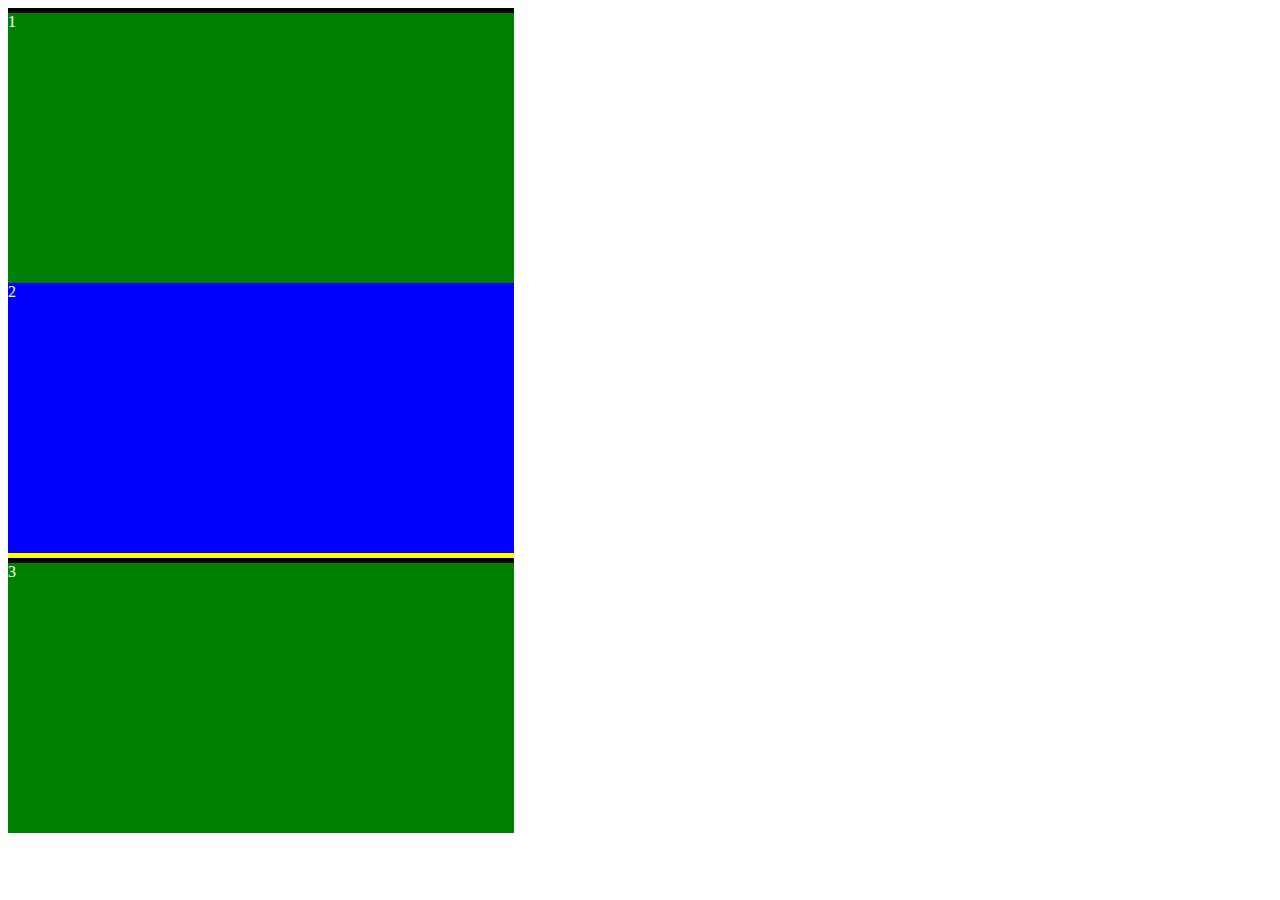
<file: html/day1/index.html>
<!DOCTYPE html>
<html lang="en">
  <head>
    <meta charset="UTF-8" />
    <meta name="viewport" content="width=device-width, initial-scale=1.0" />
    <title>Document</title>
    <style>
      .div1 {
        background-color: green;
        height: 30vh;
        width: 40%;
        color: white;
        /* border: 10px solid red; */
        border-top: 5px solid black;
      }

      .div2 {
        background-color: blue;
        height: 30vh;
        width: 40%;
        color: white;
        /* border: 10px solid red; */
        border-bottom: 5px solid yellow;
      }
    </style>
  </head>
  <body>
    <div class="div1">1</div>
    <div class="div2">2</div>
    <div class="div1">3</div>
  </body>
</html>
</file>
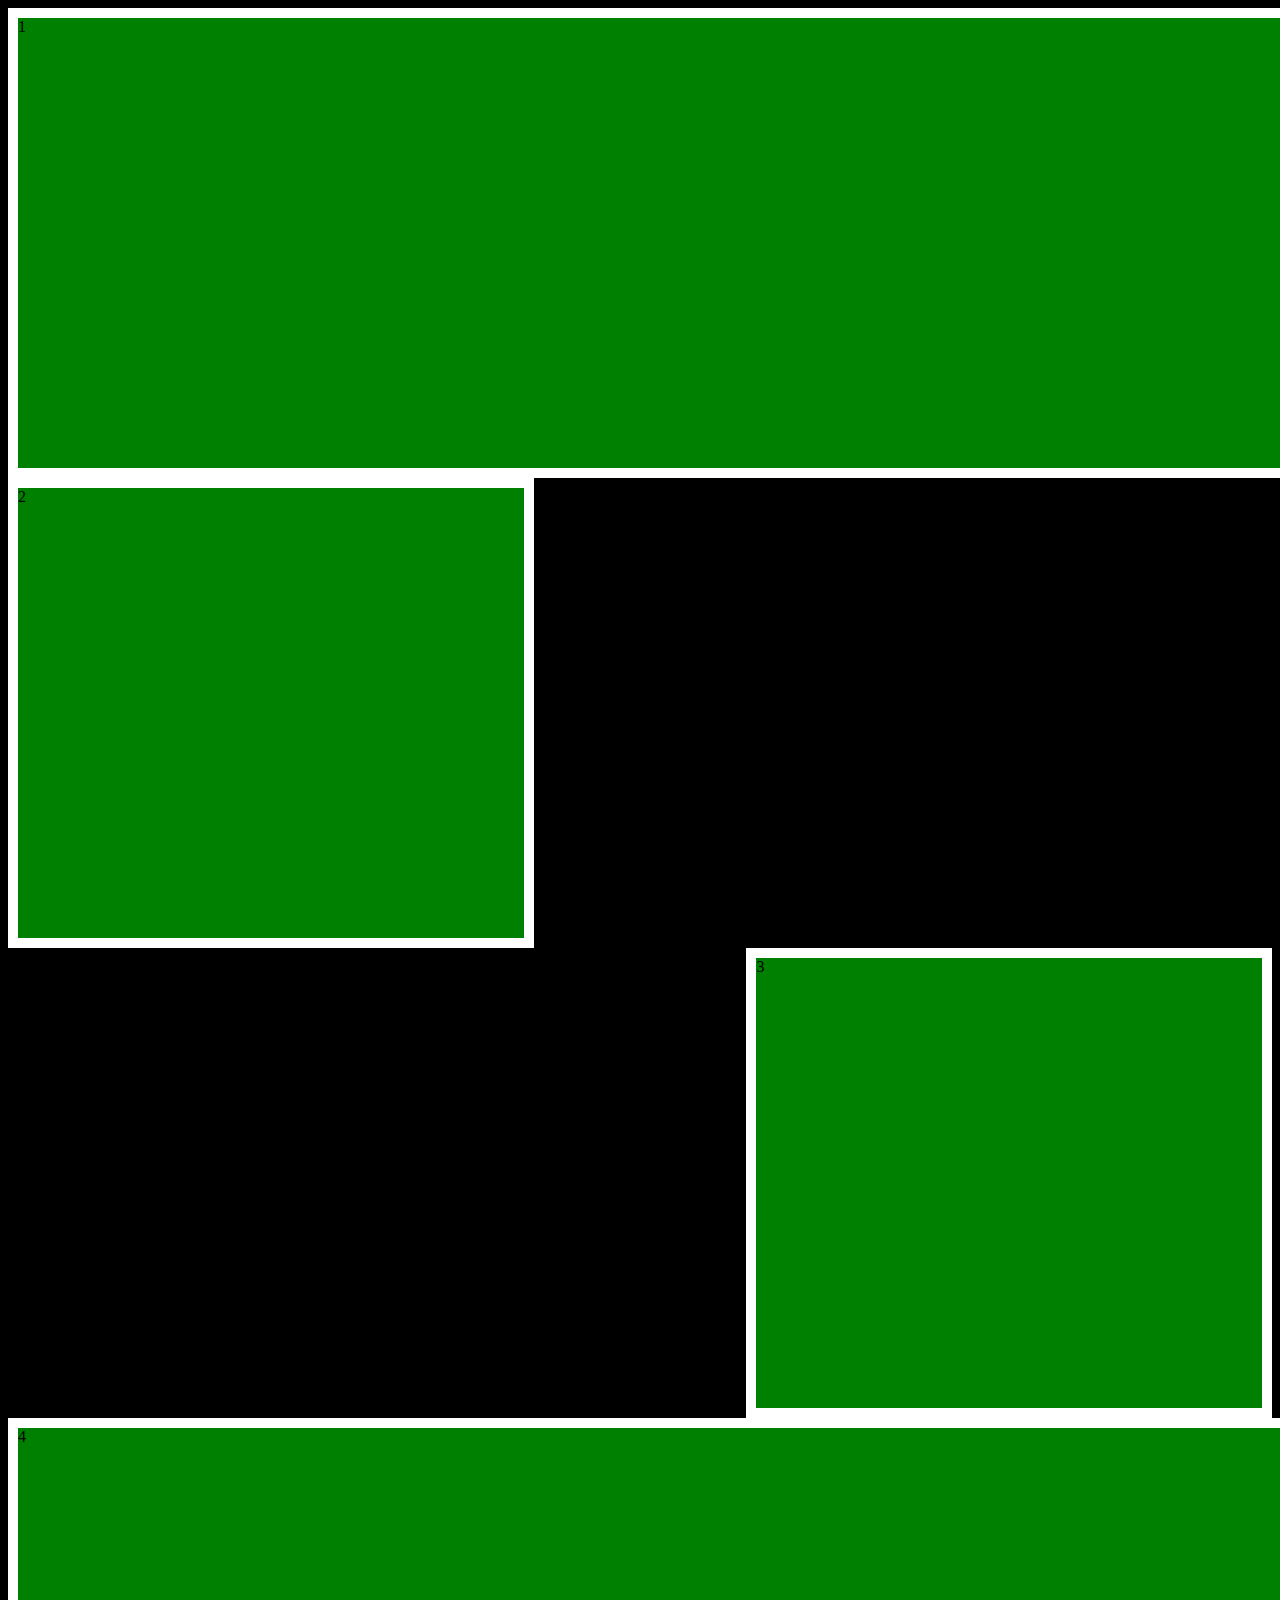
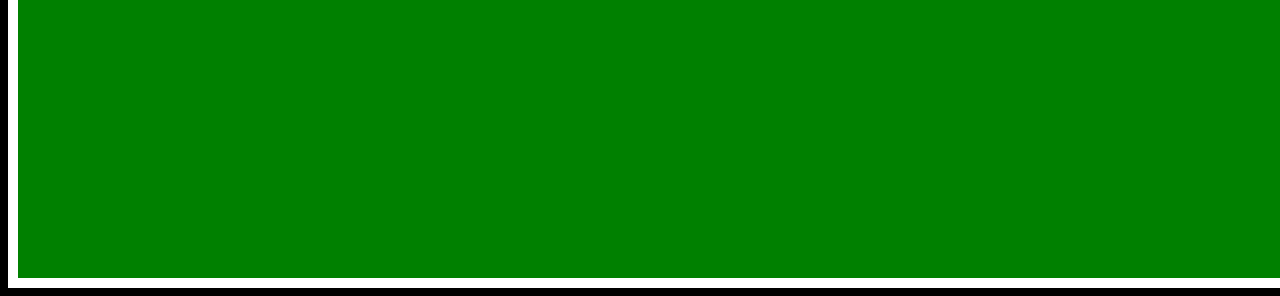
<file: html/day2/index.html>
<!DOCTYPE html>
<html lang="en">
  <head>
    <meta charset="UTF-8" />
    <meta name="viewport" content="width=device-width, initial-scale=1.0" />
    <title>Document</title>

    <style>
      body {
        background-color: black;
      }
      div {
        background-color: green;
        height: 50vh;
        width: 100%;
        border: 10px solid white;
        clear: both;
      }

      .div2 {
        height: 50vh;
        width: 40%;
        float: left;
      }
      .div3 {
        float: right;
        height: 50vh;
        width: 40%;
      }
    </style>
  </head>
  <body>
    <div>1</div>
    <div class="div2">2</div>
    <div class="div3">3</div>
    <div>4</div>
  </body>
</html>
</file>
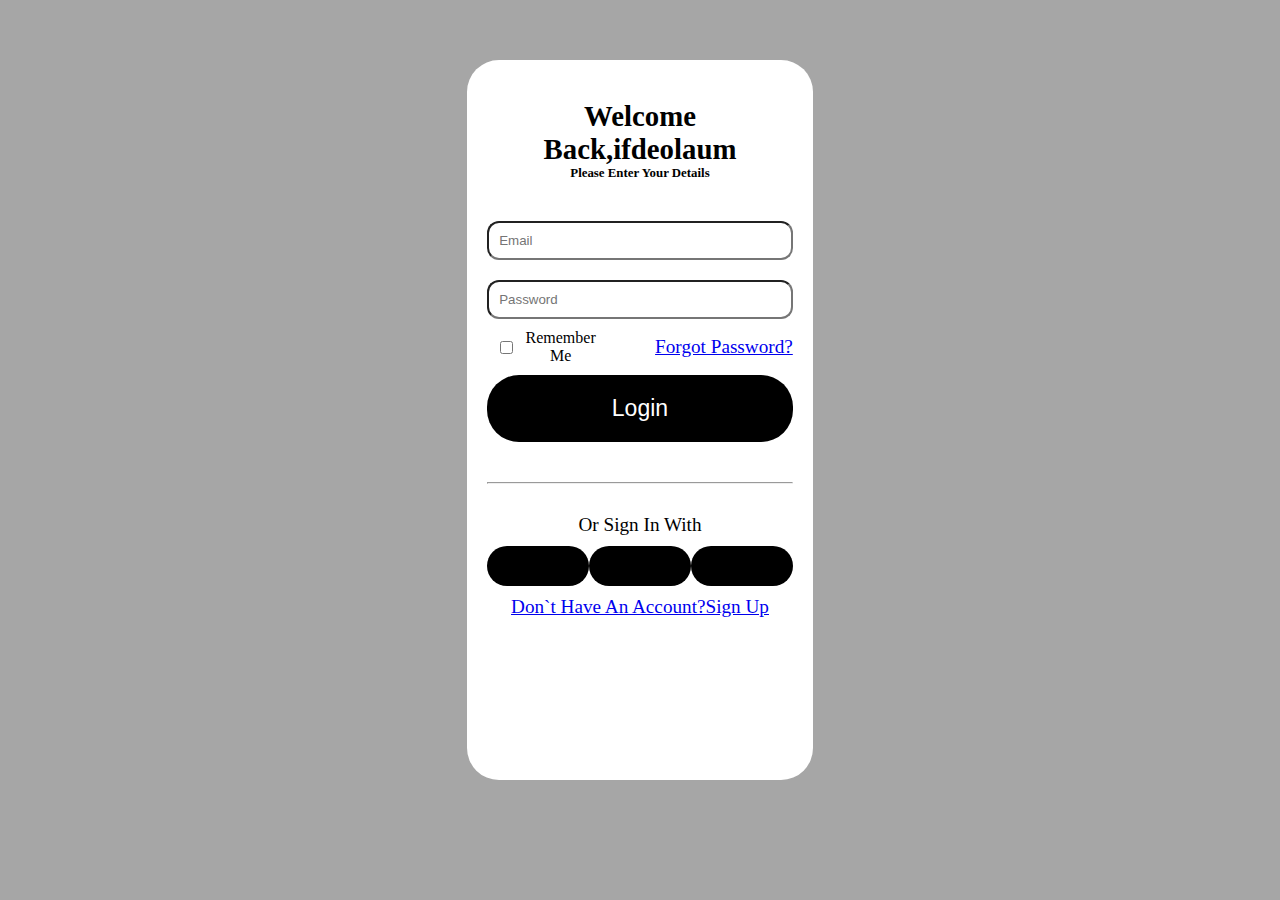
<file: html/loginPage/index.html>
<!DOCTYPE html>
<html lang="en">
  <head>
    <meta charset="UTF-8" />
    <meta name="viewport" content="width=device-width, initial-scale=1.0" />
    <title>Document</title>
    <link rel="stylesheet" href="main.css" />
    <link
      rel="stylesheet"
      href="https://cdnjs.cloudflare.com/ajax/libs/font-awesome/6.5.2/css/all.min.css"
      integrity="sha512-SnH5WK+bZxgPHs44uWIX+LLJAJ9/2PkPKZ5QiAj6Ta86w+fsb2TkcmfRyVX3pBnMFcV7oQPJkl9QevSCWr3W6A=="
      crossorigin="anonymous"
      referrerpolicy="no-referrer"
    />
  </head>
  <body>
    <div class="container">
      <h2>Welcome Back,ifdeolaum</h2>
      <h6>Please Enter Your Details</h6>

      <form action="">
        <input type="email" placeholder="Email" />
        <input type="password" placeholder="Password" />
        <div class="row">
          <div class="row">
            <input type="checkbox" />
            <span>Remember Me</span>
          </div>
          <div class="">
            <a href="#">Forgot Password?</a>
          </div>
        </div>
        <button type="submit">Login</button>
      </form>

      <hr />
      <div class="">Or Sign In With</div>
      <div class="row">
        <button><i class="fa-brands fa-google"></i></button>
        <button><i class="fa-brands fa-apple"></i></button>
        <button><i class="fa-brands fa-facebook-f"></i></button>
      </div>

      <div>
        <a href="#">Don`t Have An Account?Sign Up</a>
      </div>
    </div>
  </body>
</html>
</file>
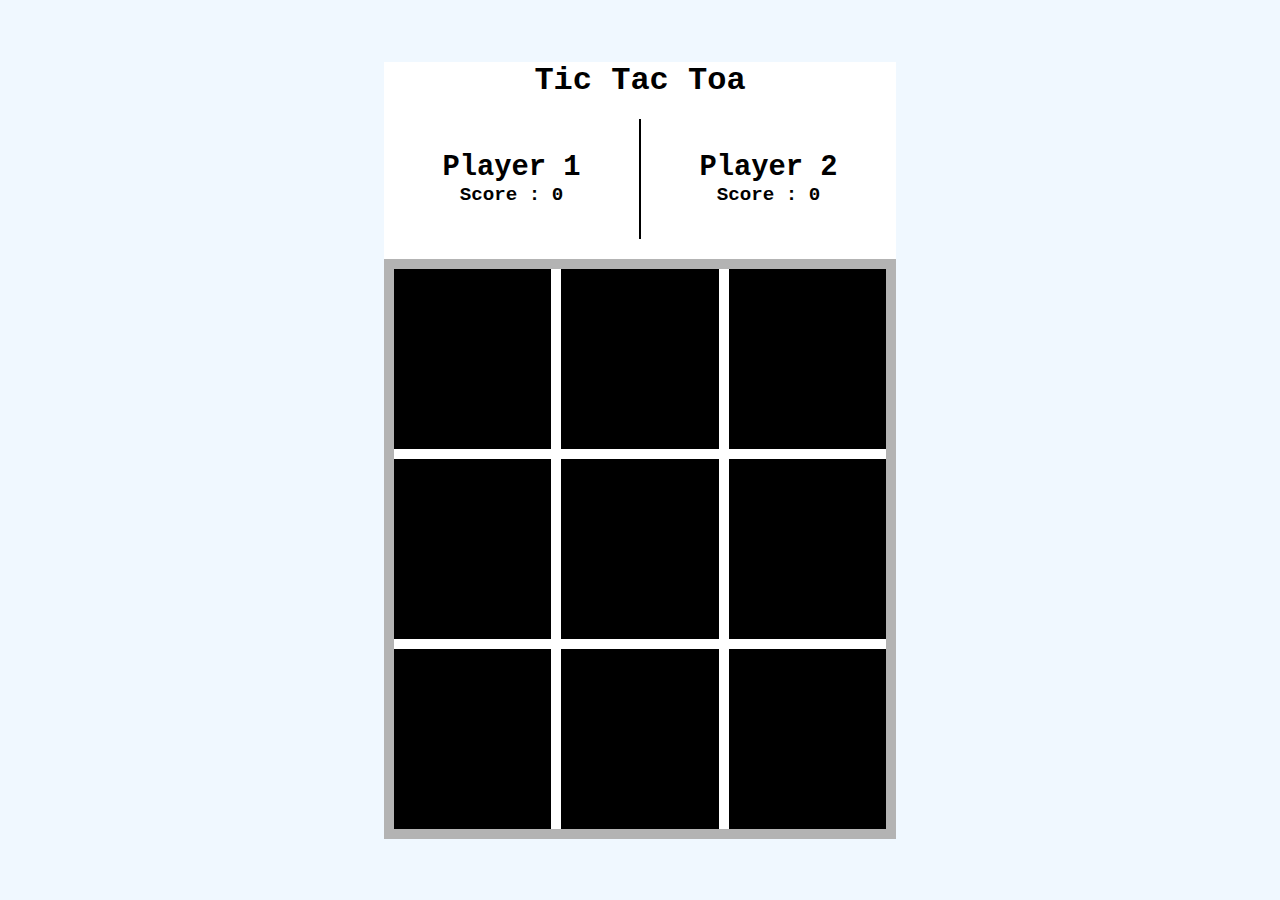
<file: html/tictaktoa/index.html>
<!DOCTYPE html>
<html lang="en">
  <head>
    <meta charset="UTF-8" />
    <meta name="viewport" content="width=device-width, initial-scale=1.0" />
    <title>Tic tak toa</title>
    <link rel="stylesheet" href="main.css" />
  </head>
  <body>
    <div class="container">
      <h1>Tic Tac Toa</h1>
      <h1 id="message"></h1>
      <div class="playerInformation">
        <div class="player1">
          <h2>Player 1</h2>
          <strong id="scorePlayer1">Score : 0</strong>
        </div>
        <div class="line"></div>
        <div class="player2">
          <h2>Player 2</h2>
          <strong id="scorePlayer2">Score : 0</strong>
        </div>
      </div>
      <div class="board">
        <div class="box" data-index="0"></div>
        <div class="box" data-index="1"></div>
        <div class="box" data-index="2"></div>
        <div class="box" data-index="3"></div>
        <div class="box" data-index="4"></div>
        <div class="box" data-index="5"></div>
        <div class="box" data-index="6"></div>
        <div class="box" data-index="7"></div>
        <div class="box" data-index="8"></div>
      </div>
    </div>

    <script>
      window.addEventListener("DOMContentLoaded", bindevent);
      let value = "O";
      function bindevent() {
        document
          .querySelectorAll(".box")
          .forEach((box) => box.addEventListener("click", playGame));
      }

      const player1 = "O";
      const player2 = "X";
      let scorePlayer1 = 0;
      let scorePlayer2 = 0;

      let count = 0;

      let board = ["", "", "", "", "", "", "", "", ""];

      const winningCondition = [
        [0, 1, 2],
        [3, 4, 5],
        [6, 7, 8],
        [0, 3, 6],
        [1, 4, 7],
        [2, 5, 8],
        [0, 4, 8],
        [2, 4, 6],
      ];

      function playGame() {
        this.innerText = value;
        const index = this.getAttribute("data-index");
        if (checkMove(index)) {
          board[index] = value;
          count++;
          winner();
          console.log("value", value);
          if (value == "O") {
            value = "X";
          } else {
            value = "O";
          }
        } else {
          alert("Wrong Move");
          return;
        }
      }

      function checkMove(index) {
        console.log(board[index]);
        if (board[index] == "X" || board[index] == "O") {
          return false;
        }
        return true;
      }

      function winner() {
        if (count == board.length) {
          restartGame();
        }
        for (let i = 0; i < winningCondition.length; i++) {
          const condition = winningCondition[i];
          if (
            board[condition[0]] == value &&
            board[condition[1]] == value &&
            board[condition[2]] == value
          ) {
            console.log("winner", value);
            winnerPlayerScore();
            restartGame();
          }
        }
      }

      function restartGame() {
        board = board.map((ele) => (ele = ""));
        document
          .querySelectorAll(".box")
          .forEach((box) => (box.innerText = ""));
      }

      function winnerPlayerScore() {
        if (player1 == value) {
          scorePlayer1 = scorePlayer1 + 1;
          document.getElementById(
            "scorePlayer1"
          ).innerText = `Score : ${scorePlayer1}`;
        }
        if (player2 == value) {
          scorePlayer2 = scorePlayer2 + 1;
          document.getElementById(
            "scorePlayer2"
          ).innerText = `Score : ${scorePlayer2}`;
        }

        document.getElementById("message").innerText = `winner : ${value}`;
      }
    </script>
  </body>
</html>
</file>
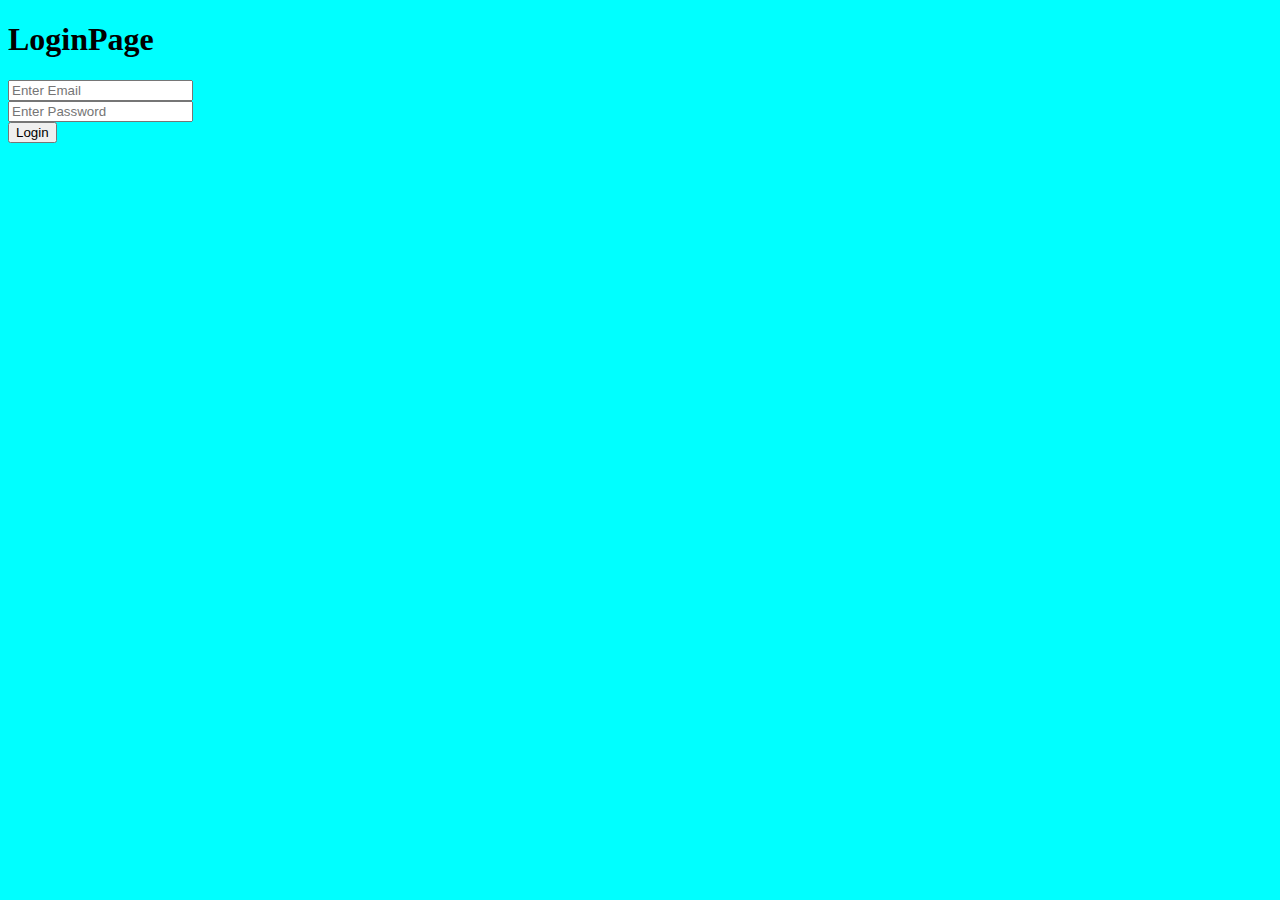
<file: html/login.html>
<!DOCTYPE html>
<html lang="en">
  <head>
    <meta charset="UTF-8" />
    <meta name="viewport" content="width=device-width, initial-scale=1.0" />
    <title>Document</title>
    <style>
      /* Internal css */
      /* .email {
        background-color: black;
        width: 100%;
      }
      .password {
        width: 100%;
        height: 50vh;
        background-color: brown;
      } */
    </style>
  </head>
  <body style="background-color: aqua">
    <!-- Inline css -->
    <h1>LoginPage</h1>
    <form action="">
      <div class="email">
        <input type="email" placeholder="Enter Email" name="email" />
      </div>
      <div class="password">
        <input type="password" placeholder="Enter Password" name="password" />
      </div>
      <div><button type="submit">Login</button></div>
    </form>
  </body>
</html>
</file>
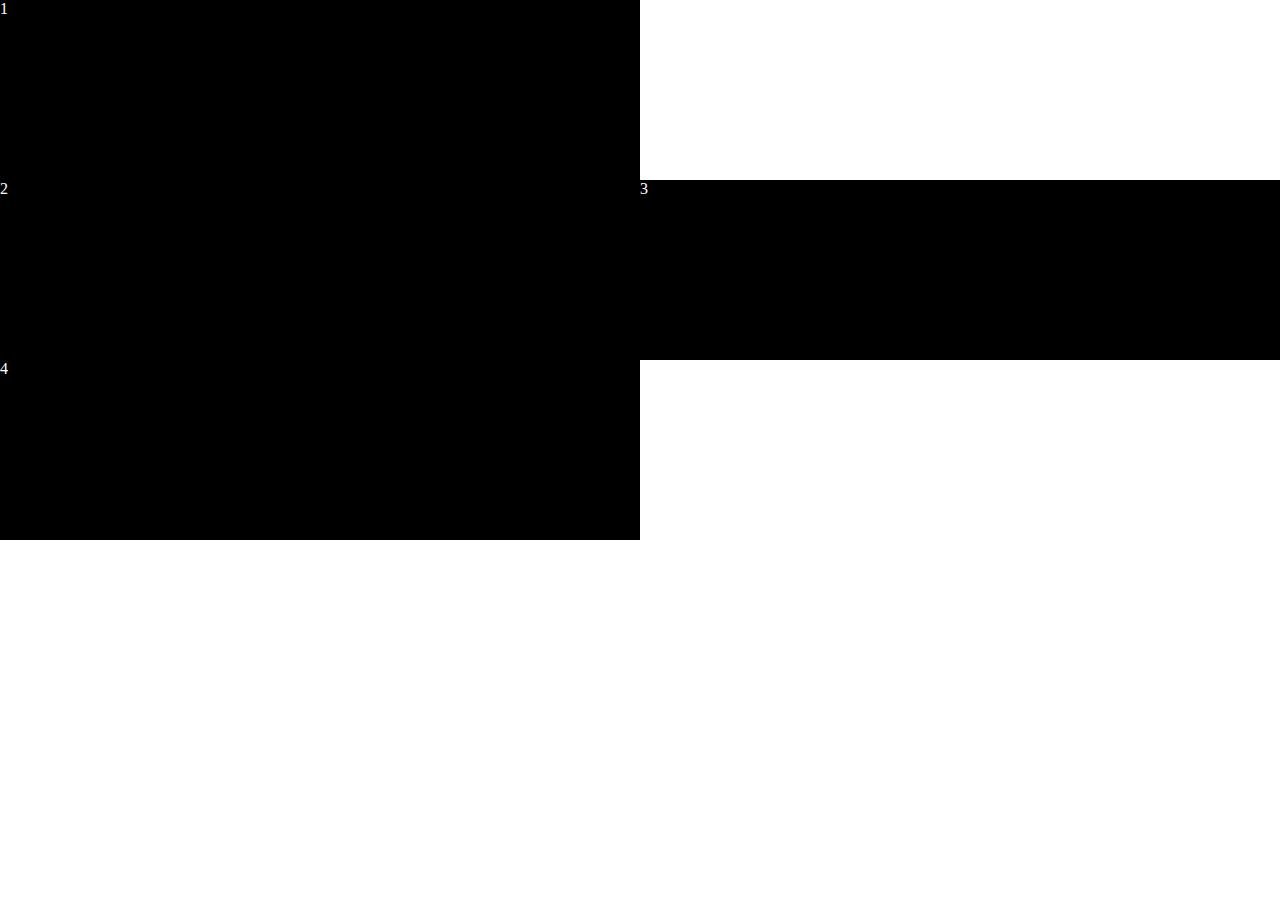
<file: html/day2/flex.html>
<!DOCTYPE html>
<html lang="en">
  <head>
    <meta charset="UTF-8" />
    <meta name="viewport" content="width=device-width, initial-scale=1.0" />
    <title>Document</title>
    <style>
      * {
        margin: 0;
        padding: 0;
      }
      .div {
        height: 20vh;
        width: 50%;
        background-color: black;
        color: white;
      }
      .flex {
        display: flex;
      }
    </style>
  </head>
  <body>
    <div class="div">1</div>
    <div class="flex">
      <div class="div">2</div>
      <div class="div">3</div>
    </div>
    <div class="div">4</div>
  </body>
</html>
</file>
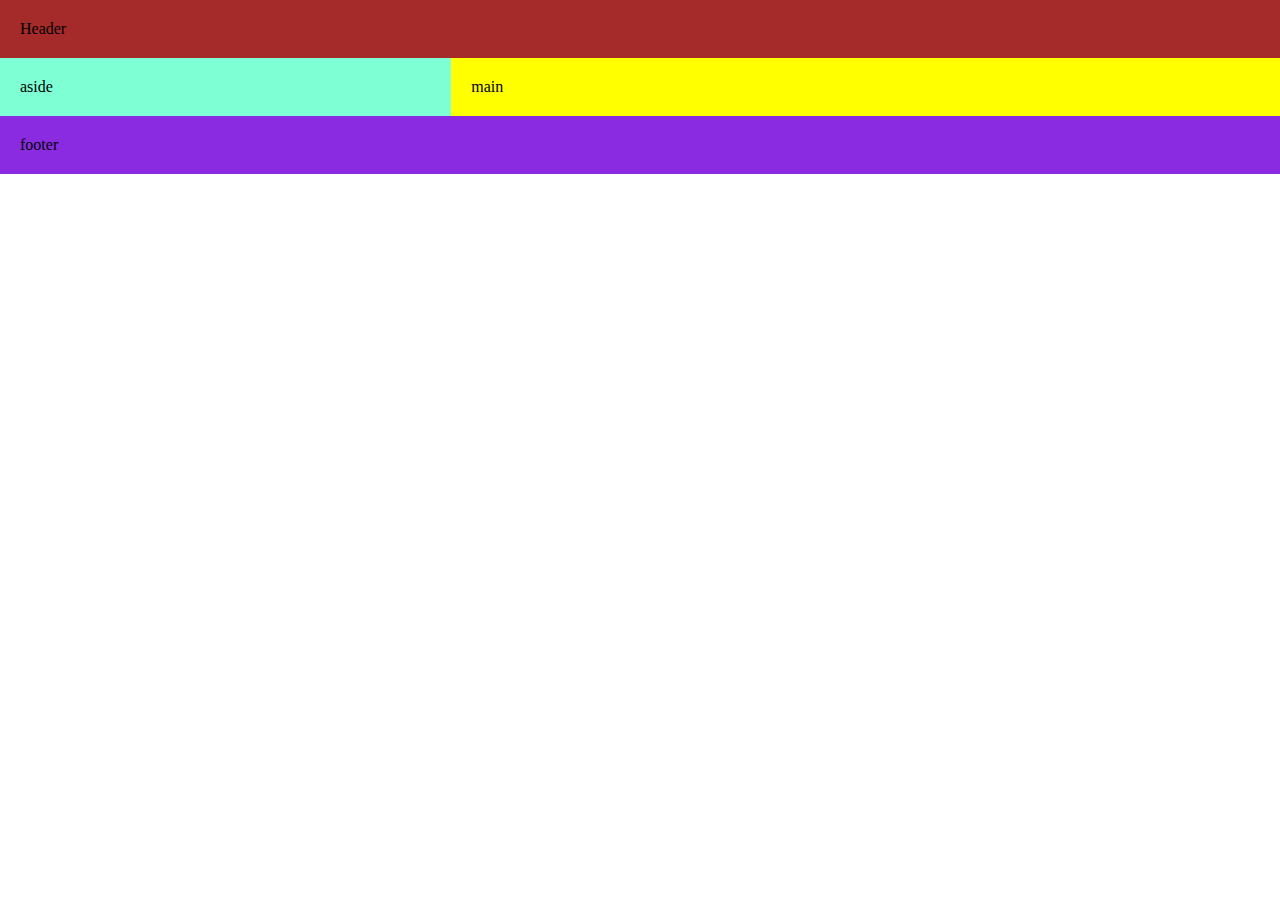
<file: html/grid/home.html>
<!DOCTYPE html>
<html lang="en">
  <head>
    <meta charset="UTF-8" />
    <meta name="viewport" content="width=device-width, initial-scale=1.0" />
    <title>Document</title>
    <link rel="stylesheet" href="home.css" />
  </head>
  <body>
    <header>Header</header>
    <aside>aside</aside>
    <main>main</main>
    <footer>footer</footer>
  </body>
</html>
</file>
<file: html/loginPage/main.css>
* {
  margin: 0;
  padding: 0;
  box-sizing: border-box;
}

body {
  font-size: larger;
  display: flex;
  justify-content: center;
  align-items: center;
  background-color: rgb(166, 166, 166);
}

.container {
  width: 27%;
  height: 80vh;
  background-color: white;
  text-align: center;
  padding: 40px 20px;
  border-radius: 32px;
  margin-top: 60px;
}

span {
  font-size: medium;
}

.row {
  display: flex;
  justify-content: space-between;
  align-items: center;
}

form {
  margin-top: 30px;
}

input {
  width: 100%;
  padding: 10px;
  border-radius: 12px;
  margin: 10px auto;
}

button {
  background-color: black;
  color: white;
  width: 100%;
  padding: 20px;
  margin: 10px auto;
  border: 0;
  border-radius: 32px;
  font-size: larger;
}

i {
  font-size: 1em;
}

hr {
  margin: 30px auto;
}
</file>
<file: html/tictaktoa/main.css>
* {
  margin: 0;
  padding: 0;
  box-sizing: border-box;
}

body {
  font-family: "Courier New", Courier, monospace;
  display: flex;
  justify-content: center;
  align-items: center;
  width: 100%;
  height: 100vh;
  background-color: aliceblue;
}

.container {
  background-color: white;
  width: 40%;
  text-align: center;
}

.playerInformation {
  display: flex;
  justify-content: space-evenly;
  align-items: center;
  margin: 20px auto;

  font-size: larger;
}

.line {
  width: 2px;
  background-color: black;
  height: 120px;
}

.board {
  display: grid;
  grid-template-columns: auto auto auto;
  border: 10px solid rgb(179, 179, 179);
  gap: 10px;
}

.box {
  height: 20vh;
  background-color: black;
  color: white;
  text-align: center;
  padding: 10px;
  font-size: 7em;
}

.box:hover {
  transform: scale(1.11);
  transition: 2s;
}
</file>
<file: html/grid/home.css>
* {
  margin: 0;
  padding: 0;
  box-sizing: border-box;
}

body {
  display: grid;
  grid-template-areas:
    "header header header"
    "aside main main"
    "footer footer footer";
}

header {
  background-color: brown;
  padding: 20px;
  grid-area: header;
}

aside {
  background-color: aquamarine;
  padding: 20px;
  grid-column: span 1;
  grid-area: aside;
}

main {
  background-color: yellow;
  padding: 20px;
  grid-row: span 3;
  grid-area: main;
}

footer {
  background-color: blueviolet;
  padding: 20px;
  grid-area: footer;
}
</file>
